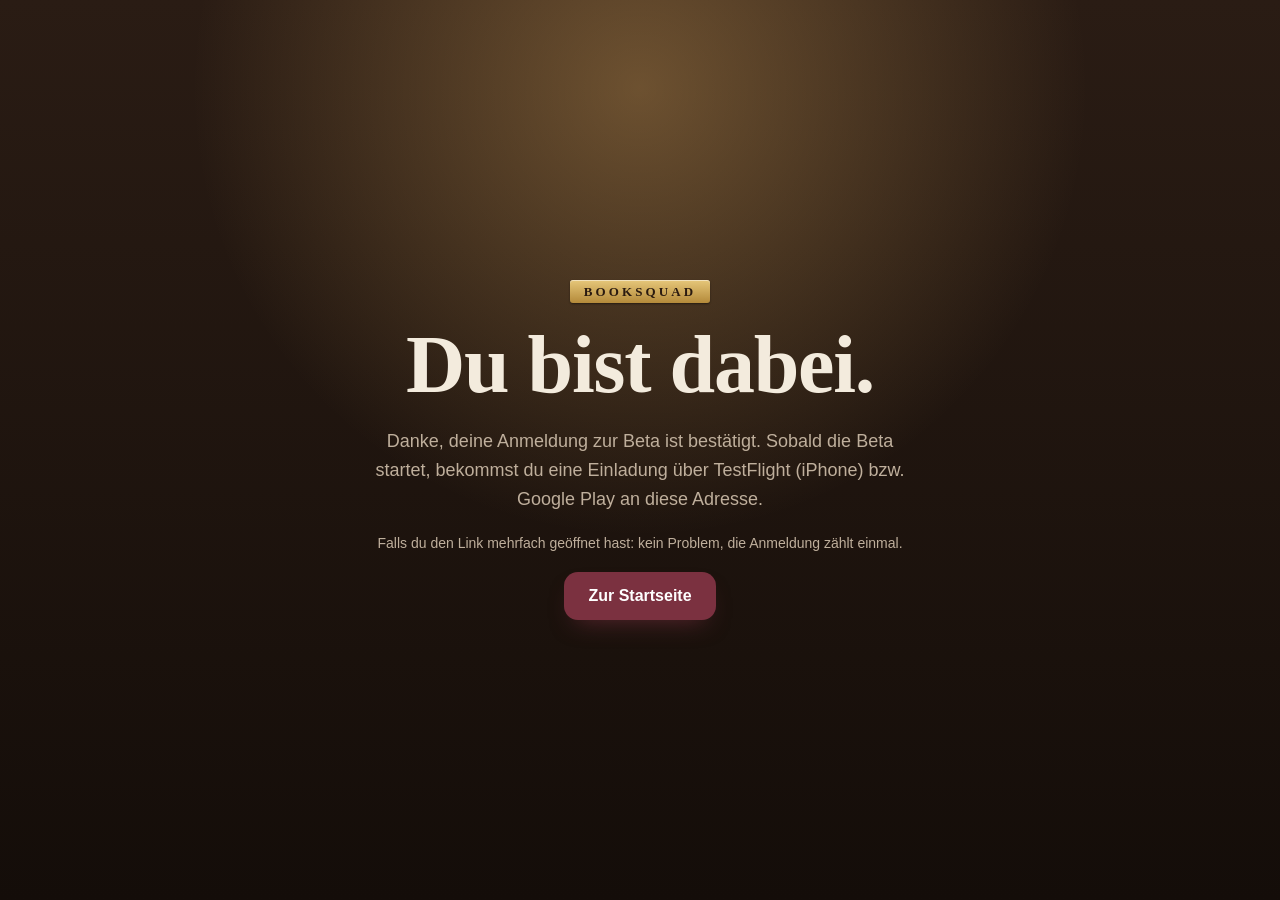
<file: site/beta-bestaetigt.html>
<!doctype html>
<html lang="de">
<head>
<meta charset="utf-8">
<meta name="viewport" content="width=device-width, initial-scale=1">
<meta name="robots" content="noindex">
<title>Anmeldung bestätigt – Booksquad</title>
<link rel="icon" type="image/png" href="img/icon-64.png">
<link rel="stylesheet" href="landing.css">
</head>
<body>
<main class="beta confirmed">
  <div class="lamp" aria-hidden="true"></div>
  <span class="plate">BOOKSQUAD</span>
  <h1>Du bist dabei.</h1>
  <p>Danke, deine Anmeldung zur Beta ist bestätigt. Sobald die Beta startet, bekommst du eine Einladung über TestFlight (iPhone) bzw. Google Play an diese Adresse.</p>
  <p class="small">Falls du den Link mehrfach geöffnet hast: kein Problem, die Anmeldung zählt einmal.</p>
  <a class="btn" href="index.html">Zur Startseite</a>
</main>
</body>
</html>
</file>
<file: site/landing.css>
/* booksquad.de — the app's library look: cream paper, walnut, reading-lamp glow, brass plates. */
:root {
  --cream: #f7f2e8;
  --parchment: #e9ddc8;
  --paper: #fffdf8;
  --ink: #2b221b;
  --muted: #6f5f53;
  --burgundy: #7b3140;
  --burgundy-dark: #5e2330;
  --gold: #c7a64b;
  --gold-text: #85661a;
  --line: #e5d8c8;
  --walnut: #2a1c14;
  --walnut-deep: #140d09;
  --walnut-mid: #4a3122;
  --walnut-light: #7a5238;
  --night: #201a16;
  --night-card: #2b231e;
  --night-ink: #f3ebdd;
  --night-muted: #bfaf9c;
  --serif: "Source Serif 4", "Iowan Old Style", "Palatino Linotype", Palatino, Georgia, serif;
  --sans: -apple-system, BlinkMacSystemFont, "Segoe UI", Roboto, Helvetica, Arial, sans-serif;
  --ease: cubic-bezier(0.2, 0.7, 0.2, 1);
  --spring: cubic-bezier(0.34, 1.4, 0.64, 1);
  --shadow: 0 20px 40px -24px rgba(91, 60, 30, 0.35);
}

* { box-sizing: border-box; }
html { scroll-behavior: smooth; }
body {
  margin: 0;
  background: var(--cream);
  color: var(--ink);
  font: 17px/1.6 var(--sans);
  -webkit-font-smoothing: antialiased;
  overflow-x: hidden;
}
img, video { max-width: 100%; height: auto; display: block; }
a { color: var(--burgundy); }
::selection { background: var(--burgundy); color: #fff; }

h1, h2, h3 { font-family: var(--serif); line-height: 1.08; margin: 0 0 16px; letter-spacing: -0.015em; }
h1 { font-size: clamp(44px, 7vw, 82px); }
h2 { font-size: clamp(32px, 4.6vw, 52px); }
h3 { font-size: clamp(22px, 2.4vw, 26px); }

.eyebrow {
  color: var(--burgundy);
  font-size: 13px;
  font-weight: 700;
  letter-spacing: 0.16em;
  text-transform: uppercase;
  margin: 0 0 12px;
}

/* Brass name plate, used for the logo and on the shelves */
.plate, .brass {
  display: inline-block;
  padding: 4px 14px 3px;
  border-radius: 3px;
  background: linear-gradient(180deg, #e6c77a, #b48a3a);
  box-shadow: inset 0 1px 0 rgba(255, 255, 255, 0.5), 0 1px 2px rgba(0, 0, 0, 0.45);
  color: #2a1a10;
  font: 800 13px/1.2 var(--serif);
  letter-spacing: 0.24em;
  text-decoration: none;
}

/* Scroll progress */
.progress {
  position: fixed;
  inset: 0 0 auto 0;
  height: 3px;
  z-index: 20;
  background: linear-gradient(90deg, var(--burgundy), var(--gold));
  transform-origin: 0 50%;
  transform: scaleX(0);
}

/* Header */
.top {
  position: sticky;
  top: 0;
  z-index: 10;
  display: flex;
  align-items: center;
  justify-content: space-between;
  gap: 16px;
  padding: 16px clamp(16px, 4vw, 48px);
  transition: background 0.3s, box-shadow 0.3s;
}
.top.scrolled {
  background: rgba(247, 242, 232, 0.86);
  backdrop-filter: blur(12px);
  -webkit-backdrop-filter: blur(12px);
  box-shadow: 0 1px 0 var(--line);
}
.logo { text-decoration: none; }
.top nav { display: flex; align-items: center; gap: clamp(12px, 2.4vw, 28px); }
.top nav a:not(.btn) { color: var(--ink); text-decoration: none; font-weight: 600; font-size: 15px; }
.top nav a:not(.btn):hover { color: var(--burgundy); }

/* Buttons */
.btn {
  display: inline-flex;
  align-items: center;
  gap: 8px;
  min-height: 48px;
  padding: 0 24px;
  border: 0;
  border-radius: 14px;
  background: var(--burgundy);
  color: #fff;
  font: 600 16px var(--sans);
  text-decoration: none;
  cursor: pointer;
  box-shadow: 0 12px 24px -12px rgba(123, 49, 64, 0.7);
  transition: transform 0.35s var(--spring), background 0.2s, box-shadow 0.3s;
}
.btn:hover { transform: translateY(-2px); background: var(--burgundy-dark); }
.btn:active { transform: translateY(1px); }
.btn svg { width: 18px; height: 18px; fill: currentColor; }
.btn-small { min-height: 40px; padding: 0 16px; font-size: 14px; }
.btn-ghost { background: transparent; color: var(--ink); box-shadow: inset 0 0 0 1.5px var(--line); }
.btn-ghost:hover { background: var(--paper); }
.btn:focus-visible, a:focus-visible, summary:focus-visible, input:focus-visible { outline: 3px solid var(--gold); outline-offset: 3px; }

/* Hero */
.hero {
  position: relative;
  display: grid;
  grid-template-columns: minmax(0, 1.05fr) minmax(0, 1fr);
  align-items: center;
  gap: clamp(24px, 4vw, 64px);
  max-width: 1240px;
  margin: 0 auto;
  padding: clamp(32px, 6vw, 80px) clamp(16px, 4vw, 48px) clamp(56px, 8vw, 110px);
}
.lamp {
  position: absolute;
  inset: -10% -10% auto auto;
  width: 70vw;
  height: 70vw;
  max-width: 900px;
  max-height: 900px;
  background: radial-gradient(closest-side, rgba(255, 196, 110, 0.32), rgba(255, 196, 110, 0));
  pointer-events: none;
  animation: breathe 7s ease-in-out infinite;
}
@keyframes breathe { 50% { opacity: 0.7; scale: 1.05; } }
.hero-text { position: relative; z-index: 1; }
h1 .word { display: inline-block; overflow: hidden; vertical-align: top; padding-bottom: 0.08em; margin-bottom: -0.08em; }
h1 .word > span { display: inline-block; }
h1 .accent { color: var(--burgundy); font-style: italic; }
.js h1 .word > span { transform: translateY(110%) rotate(6deg); animation: wordIn 1s var(--ease) forwards; animation-delay: calc(0.12s + var(--i) * 0.09s); }
@keyframes wordIn { to { transform: none; } }

.lead { font-size: 20px; color: var(--muted); max-width: 540px; margin: 0 0 32px; }
.cta { display: flex; flex-wrap: wrap; gap: 12px; margin-bottom: 28px; }
.stores { display: flex; flex-wrap: wrap; gap: 12px; }
.store {
  display: inline-flex; align-items: center; gap: 10px;
  background: var(--ink); color: #fff;
  border-radius: 12px; padding: 8px 16px 8px 12px;
  text-decoration: none; font-weight: 600; line-height: 1.1;
}
.store svg { width: 24px; height: 24px; fill: currentColor; }
.store small { display: block; font-size: 11px; font-weight: 400; opacity: 0.8; }
.store.soon { opacity: 0.6; cursor: default; }

.hero-phones {
  --mx: 0; --my: 0;
  position: relative;
  height: min(640px, 72vw);
  min-height: 420px;
}
.hp { position: absolute; top: 50%; left: 50%; }
.hp .mouse {
  transform: translate(calc(var(--mx) * var(--depth) * 36px), calc(var(--my) * var(--depth) * 28px));
  transition: transform 0.6s var(--ease);
}
.hp .float { animation: float 6s ease-in-out infinite; }
.hp-left .float { animation-delay: -2s; }
.hp-right .float { animation-delay: -4s; }
@keyframes float { 50% { transform: translateY(-14px); } }
.hero-phones .phone { width: 100%; }
.hp-center { width: 270px; transform: translate(-50%, -50%); z-index: 3; }
.hp-left { width: 225px; transform: translate(-112%, -46%) rotate(-9deg); z-index: 1; }
.hp-right { width: 225px; transform: translate(12%, -46%) rotate(9deg); z-index: 2; }
.js .hp { opacity: 0; animation: phoneIn 1.3s var(--ease) forwards; }
.js .hp-center { animation-delay: 0.3s; }
.js .hp-left { animation-delay: 0.55s; }
.js .hp-right { animation-delay: 0.7s; }
@keyframes phoneIn { from { opacity: 0; translate: 0 140px; scale: 0.88; } to { opacity: 1; translate: 0 0; scale: 1; } }

/* Phone frame */
.phone {
  border: 9px solid #1b1416;
  border-radius: 42px;
  overflow: hidden;
  background: var(--cream);
  box-shadow: 0 40px 80px -30px rgba(43, 34, 27, 0.55), 0 0 0 1px rgba(255, 255, 255, 0.06) inset;
}

/* Reveal on scroll (only with JS) */
.js [data-reveal] {
  opacity: 0;
  transform: translateY(28px);
  transition: opacity 0.9s var(--ease), transform 0.9s var(--ease);
  transition-delay: calc(var(--d, 0) * 0.08s);
}
.js [data-reveal="tilt-left"] { transform: perspective(1200px) translateX(-60px) rotateY(22deg) rotateZ(-3deg); transition-duration: 1.2s; }
.js [data-reveal="tilt-right"] { transform: perspective(1200px) translateX(60px) rotateY(-22deg) rotateZ(3deg); transition-duration: 1.2s; }
.js [data-reveal="zoom"] { transform: scale(0.86) rotate(-3deg); transition-duration: 1.2s; }
.js [data-reveal].in { opacity: 1; transform: none; }

/* Promise shelf: a walnut compartment with spines, brass plate underneath */
.promise { padding: 0 clamp(16px, 4vw, 48px); }
.case {
  max-width: 1140px;
  margin: 0 auto;
  padding: 16px 14px 0;
  border-radius: 10px;
  background: linear-gradient(90deg, var(--walnut-mid), #5a3b28 50%, var(--walnut-mid));
  box-shadow: 0 30px 60px -24px rgba(0, 0, 0, 0.55);
}
.compartment {
  position: relative;
  display: grid;
  grid-template-columns: auto minmax(0, 1fr);
  gap: clamp(16px, 3vw, 40px);
  align-items: end;
  min-height: 220px;
  padding: 24px clamp(16px, 3vw, 32px) 0;
  background:
    radial-gradient(70% 120% at 50% -20%, rgba(255, 196, 110, 0.35), rgba(255, 196, 110, 0) 70%),
    linear-gradient(180deg, var(--walnut-deep), var(--walnut) 35%, #221710);
  box-shadow: inset 10px 0 14px rgba(0, 0, 0, 0.45), inset -10px 0 14px rgba(0, 0, 0, 0.45);
}
.spines { display: flex; align-items: flex-end; gap: 2px; height: 190px; }
.spines i {
  width: var(--w);
  height: var(--h);
  border-radius: 2px 2px 1px 1px;
  background:
    linear-gradient(90deg, rgba(0, 0, 0, 0.5), rgba(0, 0, 0, 0) 24%, rgba(255, 220, 160, 0.16) 48%, rgba(0, 0, 0, 0) 72%, rgba(0, 0, 0, 0.45)),
    linear-gradient(180deg, transparent 7%, rgba(230, 199, 122, 0.85) 7%, rgba(230, 199, 122, 0.85) 8.5%, transparent 8.5%, transparent 91.5%, rgba(230, 199, 122, 0.85) 91.5%, rgba(230, 199, 122, 0.85) 93%, transparent 93%),
    var(--c);
  box-shadow: 2px 0 4px rgba(0, 0, 0, 0.45);
  transform-origin: bottom left;
}
.spines i.lean { transform: rotate(-11deg); margin-left: 14px; }
.js .spines i { translate: 0 -160px; opacity: 0; transition: translate 0.9s cubic-bezier(0.3, 1.5, 0.5, 1), opacity 0.4s; }
.js .promise.in .spines i { translate: 0 0; opacity: 1; }
.js .promise .spines i:nth-child(n) { transition-delay: calc(var(--n, 0) * 70ms); }
.promises {
  list-style: none;
  margin: 0;
  padding: 0 0 26px;
  display: grid;
  grid-template-columns: repeat(2, minmax(0, 1fr));
  gap: 16px 28px;
  color: var(--night-ink);
}
.promises strong { display: block; font: 700 22px/1.2 var(--serif); color: #f0d9a0; }
.promises span { color: var(--night-muted); font-size: 15px; }
.board {
  height: 22px;
  margin: 0 -14px 14px;
  display: flex;
  align-items: center;
  justify-content: center;
  background: linear-gradient(180deg, var(--walnut-light) 0%, #5e3e2a 35%, #3e281a 100%);
  box-shadow: 0 8px 10px rgba(0, 0, 0, 0.5);
}
.board .brass { font-size: 10px; padding: 2px 12px 1px; }

/* Shelf feature */
.shelf-feature {
  display: grid;
  grid-template-columns: minmax(0, 1fr) minmax(0, 0.9fr);
  align-items: center;
  gap: clamp(32px, 6vw, 96px);
  max-width: 1140px;
  margin: 0 auto;
  padding: clamp(80px, 11vw, 150px) clamp(16px, 4vw, 48px) clamp(40px, 6vw, 80px);
}
.shelf-text p { color: var(--muted); font-size: 18px; max-width: 520px; }
.ticks { list-style: none; padding: 0; margin: 24px 0 0; display: grid; gap: 10px; }
.ticks li { position: relative; padding-left: 30px; font-weight: 600; }
.ticks li::before {
  content: "";
  position: absolute; left: 0; top: 0.45em;
  width: 16px; height: 9px;
  border-left: 2.5px solid var(--burgundy);
  border-bottom: 2.5px solid var(--burgundy);
  transform: rotate(-45deg);
}
.tilt-wrap { position: relative; transform: translateY(var(--py, 0)); }
.tilt-wrap::before {
  content: "";
  position: absolute;
  inset: 8% -6% -4%;
  border-radius: 40%;
  background: radial-gradient(closest-side, rgba(255, 196, 110, 0.4), rgba(255, 196, 110, 0));
  z-index: -1;
}
.phone.big { max-width: 340px; margin: 0 auto; }

/* Feature cards */
.features { max-width: 1140px; margin: 0 auto; padding: clamp(48px, 8vw, 110px) clamp(16px, 4vw, 48px); }
.section-title { text-align: center; margin-bottom: clamp(32px, 5vw, 64px); }
.grid { display: grid; grid-template-columns: repeat(3, minmax(0, 1fr)); gap: clamp(16px, 2.4vw, 28px); }
.card {
  background: var(--paper);
  border-radius: 26px;
  padding: 22px 22px 26px;
  box-shadow: var(--shadow);
  transition: transform 0.45s var(--spring), box-shadow 0.4s;
}
.card.in:hover { transform: translateY(-8px); box-shadow: 0 30px 50px -26px rgba(123, 49, 64, 0.45); }
.card .phone {
  border-width: 6px;
  border-radius: 28px;
  max-height: 340px;
  margin: 0 auto 20px;
  width: 70%;
  box-shadow: 0 24px 40px -24px rgba(43, 34, 27, 0.5);
}
.card .phone img { object-fit: cover; object-position: top; }
.card p:not(.eyebrow) { color: var(--muted); font-size: 16px; margin: 0; }

/* Dark mode teaser */
.night {
  display: grid;
  grid-template-columns: minmax(0, 1fr) minmax(0, 0.7fr);
  align-items: center;
  gap: clamp(32px, 6vw, 80px);
  max-width: 1140px;
  margin: 0 auto clamp(48px, 8vw, 100px);
  padding: clamp(40px, 6vw, 72px) clamp(24px, 5vw, 64px);
  border-radius: 32px;
  color: var(--night-ink);
  background:
    radial-gradient(60% 80% at 80% 0%, rgba(255, 196, 110, 0.22), rgba(255, 196, 110, 0)),
    var(--night);
}
.night .eyebrow { color: #e3a0ab; }
.night p { color: var(--night-muted); font-size: 18px; }
.night .phone { max-width: 260px; margin: 0 auto; border-color: #0e0b09; }

/* Teaser video */
.teaser {
  display: grid;
  grid-template-columns: minmax(0, 1fr) minmax(0, 0.8fr);
  align-items: center;
  gap: clamp(24px, 5vw, 72px);
  max-width: 1040px;
  margin: 0 auto;
  padding: clamp(32px, 6vw, 72px) clamp(16px, 4vw, 48px) clamp(64px, 9vw, 120px);
}
.teaser-text p:not(.eyebrow) { color: var(--muted); font-size: 18px; }
.video-wrap { border-radius: 28px; overflow: hidden; box-shadow: 0 40px 80px -30px rgba(43, 34, 27, 0.5); max-width: 360px; margin: 0 auto; background: #000; }
.video-link { grid-column: 1 / -1; text-align: center; margin: 0; font-size: 14px; }

/* Beta form: in the library at night */
.beta {
  position: relative;
  overflow: hidden;
  padding: clamp(64px, 9vw, 120px) clamp(16px, 4vw, 48px);
  text-align: center;
  color: var(--night-ink);
  background: linear-gradient(180deg, var(--walnut), var(--walnut-deep));
}
.beta .lamp { inset: -40% 0 auto 50%; translate: -50% 0; }
.beta h2, .beta > p, .beta-form { position: relative; }
.beta > p { max-width: 640px; margin: 0 auto 36px; color: var(--night-muted); font-size: 18px; }
.beta-form {
  max-width: 640px;
  margin: 0 auto;
  display: grid;
  gap: 18px;
  text-align: left;
  padding: clamp(20px, 4vw, 32px);
  border-radius: 24px;
  background: var(--night-card);
  box-shadow: 0 30px 60px -30px rgba(0, 0, 0, 0.6), inset 0 0 0 1px rgba(255, 255, 255, 0.05);
}
.field-row { display: grid; grid-template-columns: minmax(0, 0.7fr) minmax(0, 1fr); gap: 14px; }
.field { display: grid; gap: 6px; font-size: 14px; font-weight: 600; }
.field small { font-weight: 400; color: var(--night-muted); }
.field input {
  min-height: 48px;
  padding: 0 14px;
  border-radius: 12px;
  border: 1.5px solid #4a3c33;
  background: #201a16;
  color: var(--night-ink);
  font: 16px var(--sans);
}
.field input:focus { border-color: var(--gold); outline: none; }
.platform { border: 0; padding: 0; margin: 0; display: flex; flex-wrap: wrap; gap: 10px; align-items: center; }
.platform legend { font-size: 14px; font-weight: 600; margin-bottom: 8px; float: left; width: 100%; }
.platform label { cursor: pointer; }
.platform input { position: absolute; opacity: 0; }
.platform span {
  display: inline-block;
  min-height: 44px;
  line-height: 44px;
  padding: 0 20px;
  border-radius: 22px;
  border: 1.5px solid #4a3c33;
  font-weight: 600;
  transition: background 0.2s, border-color 0.2s, color 0.2s;
}
.platform input:checked + span { background: var(--gold); border-color: var(--gold); color: #2a1a10; }
.platform input:focus-visible + span { outline: 3px solid var(--gold); outline-offset: 3px; }
.consent { display: grid; grid-template-columns: auto 1fr; gap: 12px; font-size: 14px; color: var(--night-muted); }
.consent input { width: 20px; height: 20px; margin-top: 2px; accent-color: var(--gold); }
.consent a { color: #f0d9a0; }
.beta-form .btn { justify-self: start; }
.trap { position: absolute; left: -9999px; width: 1px; height: 1px; overflow: hidden; }
.form-status { margin: 0; font-weight: 600; min-height: 1.5em; }
.form-status.error { color: #f2b8b5; }
.beta-form.done { text-align: center; }
.beta-done { font-family: var(--serif); font-size: clamp(22px, 3vw, 28px); margin: 0; }

/* FAQ */
.faq {
  display: grid;
  grid-template-columns: minmax(0, 0.8fr) minmax(0, 1.2fr);
  gap: clamp(24px, 5vw, 72px);
  max-width: 1140px;
  margin: 0 auto;
  padding: clamp(64px, 9vw, 120px) clamp(16px, 4vw, 48px);
}
.faq-intro p:not(.eyebrow) { color: var(--muted); }
.faq details { border-bottom: 1px solid var(--line); }
.faq summary {
  display: grid;
  grid-template-columns: auto 1fr auto;
  align-items: center;
  gap: 20px;
  padding: 24px 0;
  cursor: pointer;
  list-style: none;
}
.faq summary::-webkit-details-marker { display: none; }
.faq .num { font-family: var(--serif); color: var(--gold-text); font-size: 15px; font-weight: 700; }
.faq .q { font-family: var(--serif); font-size: clamp(19px, 2.2vw, 23px); font-weight: 700; transition: color 0.25s, transform 0.35s var(--ease); }
.faq summary:hover .q { color: var(--burgundy); transform: translateX(4px); }
.faq .icon {
  position: relative;
  width: 36px; height: 36px;
  border-radius: 50%;
  border: 1.5px solid var(--line);
  transition: background 0.3s, border-color 0.3s, transform 0.45s var(--spring);
}
.faq .icon::before, .faq .icon::after {
  content: ""; position: absolute; top: 50%; left: 50%;
  width: 12px; height: 2px; margin: -1px 0 0 -6px;
  background: var(--burgundy); border-radius: 2px;
  transition: background 0.3s;
}
.faq .icon::after { transform: rotate(90deg); }
.faq summary:hover .icon { border-color: var(--burgundy); }
.faq details.is-open .icon { background: var(--burgundy); border-color: var(--burgundy); transform: rotate(135deg); }
.faq details.is-open .icon::before, .faq details.is-open .icon::after { background: #fff; }
.faq .answer { overflow: hidden; }
.faq .answer p { margin: 0; padding: 0 56px 24px 50px; color: var(--muted); font-size: 17px; }

/* Footer */
.foot {
  border-top: 1px solid var(--line);
  padding: 48px 16px 56px;
  text-align: center;
  color: var(--muted);
  font-size: 14px;
}
.foot .plate { margin-bottom: 20px; }
.foot nav { display: flex; flex-wrap: wrap; justify-content: center; gap: 8px 22px; margin-bottom: 16px; }
.foot nav a { color: var(--ink); }

/* Tablet / mobile */
@media (max-width: 960px) {
  .hero, .shelf-feature, .teaser, .faq, .night { grid-template-columns: minmax(0, 1fr); }
  .hero { text-align: left; }
  .grid { grid-template-columns: repeat(2, minmax(0, 1fr)); }
  .compartment { grid-template-columns: minmax(0, 1fr); }
  .spines { height: 140px; }
}
@media (max-width: 620px) {
  .top nav a:not(.btn) { display: none; }
  .grid { grid-template-columns: minmax(0, 1fr); }
  .field-row { grid-template-columns: minmax(0, 1fr); }
  .promises { grid-template-columns: minmax(0, 1fr); }
  .hero-phones { min-height: 380px; }
  .hp-center { width: 200px; }
  .hp-left, .hp-right { width: 160px; }
  .hp-left { transform: translate(-100%, -44%) rotate(-9deg); }
  .hp-right { transform: translate(0%, -44%) rotate(9deg); }
  .spines i:nth-child(n + 8) { display: none; }
  .faq .answer p { padding: 0 0 20px 36px; }
}

@media (prefers-reduced-motion: reduce) {
  html { scroll-behavior: auto; }
  *, *::before, *::after { animation: none !important; transition: none !important; }
  .js [data-reveal] { opacity: 1; transform: none; }
  .js .hp { opacity: 1; }
  .js h1 .word > span { transform: none; }
  .js .spines i { translate: none; opacity: 1; }
}

/* Thank-you page after the beta confirmation link */
.confirmed { min-height: 100vh; display: grid; place-content: center; justify-items: center; gap: 18px; }
.confirmed h1 { position: relative; color: var(--night-ink); margin: 0; }
.confirmed p { position: relative; max-width: 560px; margin: 0 auto; color: var(--night-muted); font-size: 18px; }
.confirmed p.small { font-size: 14px; }
.confirmed .plate, .confirmed .btn { position: relative; }
</file>
